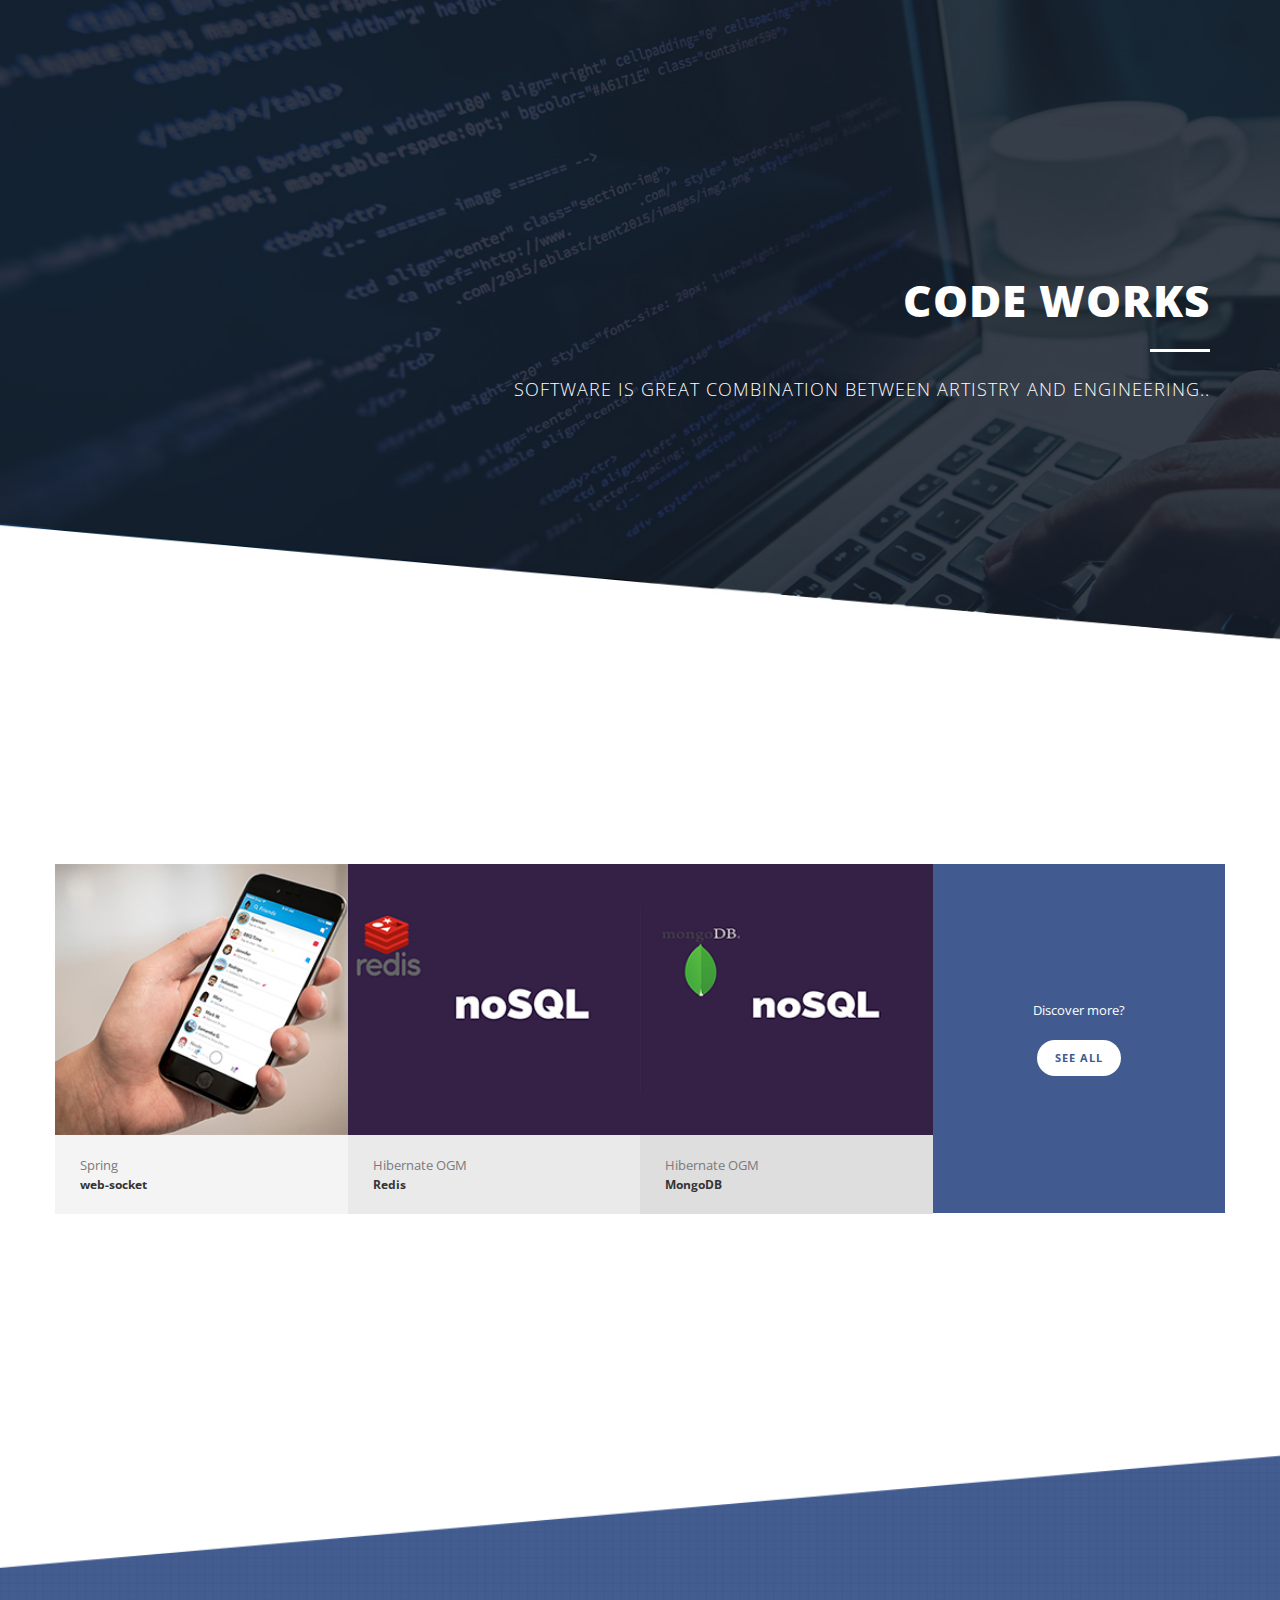
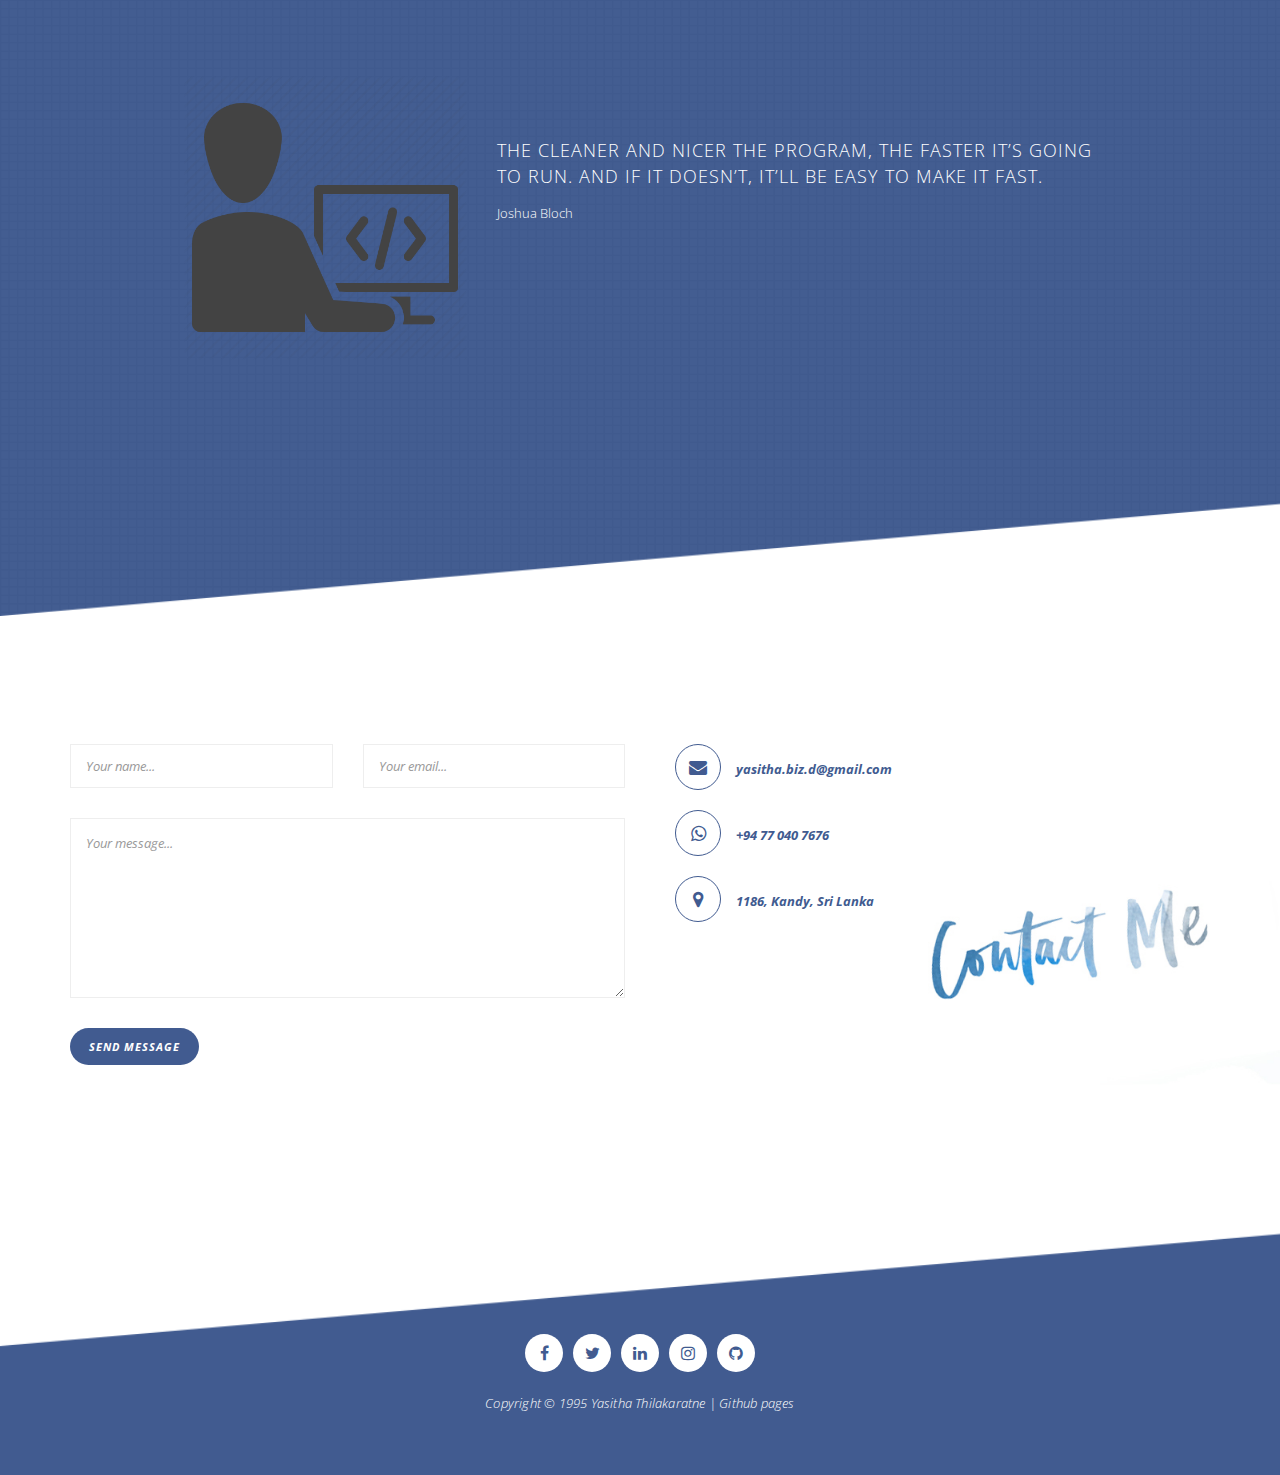
<file: index.html>
<!doctype html>
<!--[if lt IE 7]>      <html class="no-js lt-ie9 lt-ie8 lt-ie7" lang=""> <![endif]-->
<!--[if IE 7]>         <html class="no-js lt-ie9 lt-ie8" lang=""> <![endif]-->
<!--[if IE 8]>         <html class="no-js lt-ie9" lang=""> <![endif]-->
<!--[if gt IE 8]><!--> <html class="no-js" lang=""> <!--<![endif]-->
    <head>
        <meta charset="utf-8">
        <meta http-equiv="X-UA-Compatible" content="IE=edge,chrome=1">
        <title>Code Works</title>
        <meta name="description" content="">
        <meta name="viewport" content="width=device-width, initial-scale=1">
		<meta name="robots" content="index, follow">
		<meta name="googlebot" content="index, follow" />
	    <meta name="google-site-verification" content="Ybm-7KqLbb47nChtEhv8xyRu69_tKnzVLlMcRq1D2p8" />
        
        <link href="https://fonts.googleapis.com/css?family=Open+Sans:300,400,600,700,800" rel="stylesheet">
        <link rel="apple-touch-icon" href="apple-touch-icon.png">

        <link rel="stylesheet" href="css/bootstrap.min.css">
        <link rel="stylesheet" href="css/bootstrap-theme.min.css">
        <link rel="stylesheet" href="css/fontAwesome.css">
        <link rel="stylesheet" href="css/styles.css">

        <script src="js/vendor/modernizr-2.8.3-respond-1.4.2.min.js"></script>
    </head>
    <body>
        

        <section class="first-section">
          <div class="container">
            <div class="row">
              <div class="col-md-12">
                <div class="text-content">
                  <h2>Code Works</h2>
                  <div class="line-dec"></div>
                  <span>Software is great combination between artistry and engineering..</span>
                </div>
              </div>
            </div>
          </div>
        </section>
		
		<section class="fourth-section">
          <div class="container">
            <div class="row">
              <div class="col-md-3 col-sm-6">
                <div class="portfolio-item first-item">
                  <div class="image">
                    <a href="https://yazi-t.github.io/spring-web-socket-chat/" ><img src="img/item-1.jpg"></a>
                  </div>
				  <a href="https://yazi-t.github.io/spring-web-socket-chat/" class="box-link">
					<div class="text">
						<span>Spring</span>
						<h4>web-socket</h4>
					</div>
				  </a>
                </div>
              </div>
              <div class="col-md-3 col-sm-6">
                <div class="portfolio-item second-item">
                  <div class="image">
                    <a href="https://yazi-t.github.io/spring-hibernate-ogm-redis/"><img src="img/item-2.jpg"></a>
                  </div>
				  <a href="https://yazi-t.github.io/spring-hibernate-ogm-redis/" class="box-link">
					<div class="text">
						<span>Hibernate OGM</span>
						<h4>Redis</h4>
					</div>
				   </a>
                </div>
              </div>
              <div class="col-md-3 col-sm-6">
                <div class="portfolio-item third-item">
                  <div class="image">
                    <a href="https://yazi-t.github.io/spring-hibernate-ogm-mongodb/"><img src="img/item-3.jpg"></a>
                  </div>
				  <a href="https://yazi-t.github.io/spring-hibernate-ogm-mongodb/" class="box-link">
					<div class="text">
						<span>Hibernate OGM</span>
						<h4>MongoDB</h4>
					</div>
				  </a>
                </div>
              </div>
              <div class="col-md-3 col-sm-6">
                <div class="send-to-portfolio">
                  <span>Discover more?</span>
                  <div class="primary-button">
                    <a href="repositories.html">See all</a>
                  </div>
                </div>
              </div>
            </div>
          </div>
        </section>
		
		<section class="third-section">
          <div class="container">
            <div class="row">
              <div class="col-md-10 col-md-offset-1">
                <div class="left-image col-md-4">
                  <img src="img/left-image.png" alt="">
                </div>
                <div class="right-text col-md-8">
                  <h4><em>The cleaner and nicer the program, the faster it’s going to run. And if it doesn’t, it’ll be easy to make it fast.</h4>
                  <p> Joshua Bloch</p>
                </div>
              </div>
            </div>
          </div>
        </section>

       

        <section class="sixth-section">
          <div class="container">
            <div class="row">
              <div class="col-md-6">
                <div class="row">
                  <div id="contact" action="" method="post">
                    <div class="col-md-6">
                      <fieldset>
                        <input name="name" type="text" class="form-control" id="name" placeholder="Your name..." required>
                      </fieldset>
                    </div>
                    <div class="col-md-6">
                      <fieldset>
                        <input name="email" type="email" class="form-control" id="email" placeholder="Your email..." required>
                      </fieldset>
                    </div>
                    <div class="col-md-12">
                      <fieldset>
                        <textarea name="message" rows="6" class="form-control" id="message" placeholder="Your message..." required></textarea>
                      </fieldset>
                    </div>
                    <div class="col-md-12">
                      <fieldset>
                        <button type="submit" id="form-submit" class="btn" onClick=' alert('mailto:yasitha.biz.d@gmail.com?subject=Github visitor - ' + document.getElementById("name").value + '&body=from ' + document.getElementById("email").value);>Send Message</button>
                      </fieldset>
                    </div>
                  </div>
                </div>
              </div>
              <div class="col-md-5">
                <div class="right-info">
                  <ul>
                    <li><a href="mailto:yasitha.biz.d@gmail.com"><i class="fa fa-envelope"></i>yasitha.biz.d@gmail.com</a></li>
                    <li><a href="tel:+94770407676"><i class="fa fa-whatsapp"></i>+94 77 040 7676</a></li>
                    <li><a href="https://maps.google.com/?q=7.2906,80.6337"><i class="fa fa-map-marker"></i>1186, Kandy, Sri Lanka</a></li>
                  </ul>
                </div>
              </div>
            </div>
          </div>
        </section>

        <footer>
          <div class="container">
            <div class="row">
              <div class="col-md-12">
                <ul>
                  <li><a href="https://www.facebook.com/yazi.999"><i class="fa fa-facebook"></i></a></li>
                  <li><a href="https://twitter.com/YasithaT"><i class="fa fa-twitter"></i></a></li>
                  <li><a href="https://www.linkedin.com/in/yasitha-thilakaratne/"><i class="fa fa-linkedin"></i></a></li>
                  <li><a href="https://www.instagram.com/yazi999/"><i class="fa fa fa-instagram"></i></a></li>
                  <li><a href="https://github.com/yazi-t"><i class="fa fa-github"></i></a></li>
                </ul>
                <p>Copyright &copy; <span id="cp-year">2019</span> Yasitha Thilakaratne 
                        
                        | Github pages</p>
              </div>
            </div>
          </div>
        </footer>

        <script src="//ajax.googleapis.com/ajax/libs/jquery/1.11.2/jquery.min.js"></script>
        <script>window.jQuery || document.write('<script src="js/vendor/jquery-1.11.2.min.js"><\/script>')</script>

        <script src="js/vendor/bootstrap.min.js"></script>

        <script src="js/plugins.js"></script>
        <script src="js/main.js"></script>
			      
	<script type="text/javascript">
		var currentYear = new Date().getFullYear();
		$('#cp-year').html(currentYear);
	</script>

    </body>
</html>
</file>
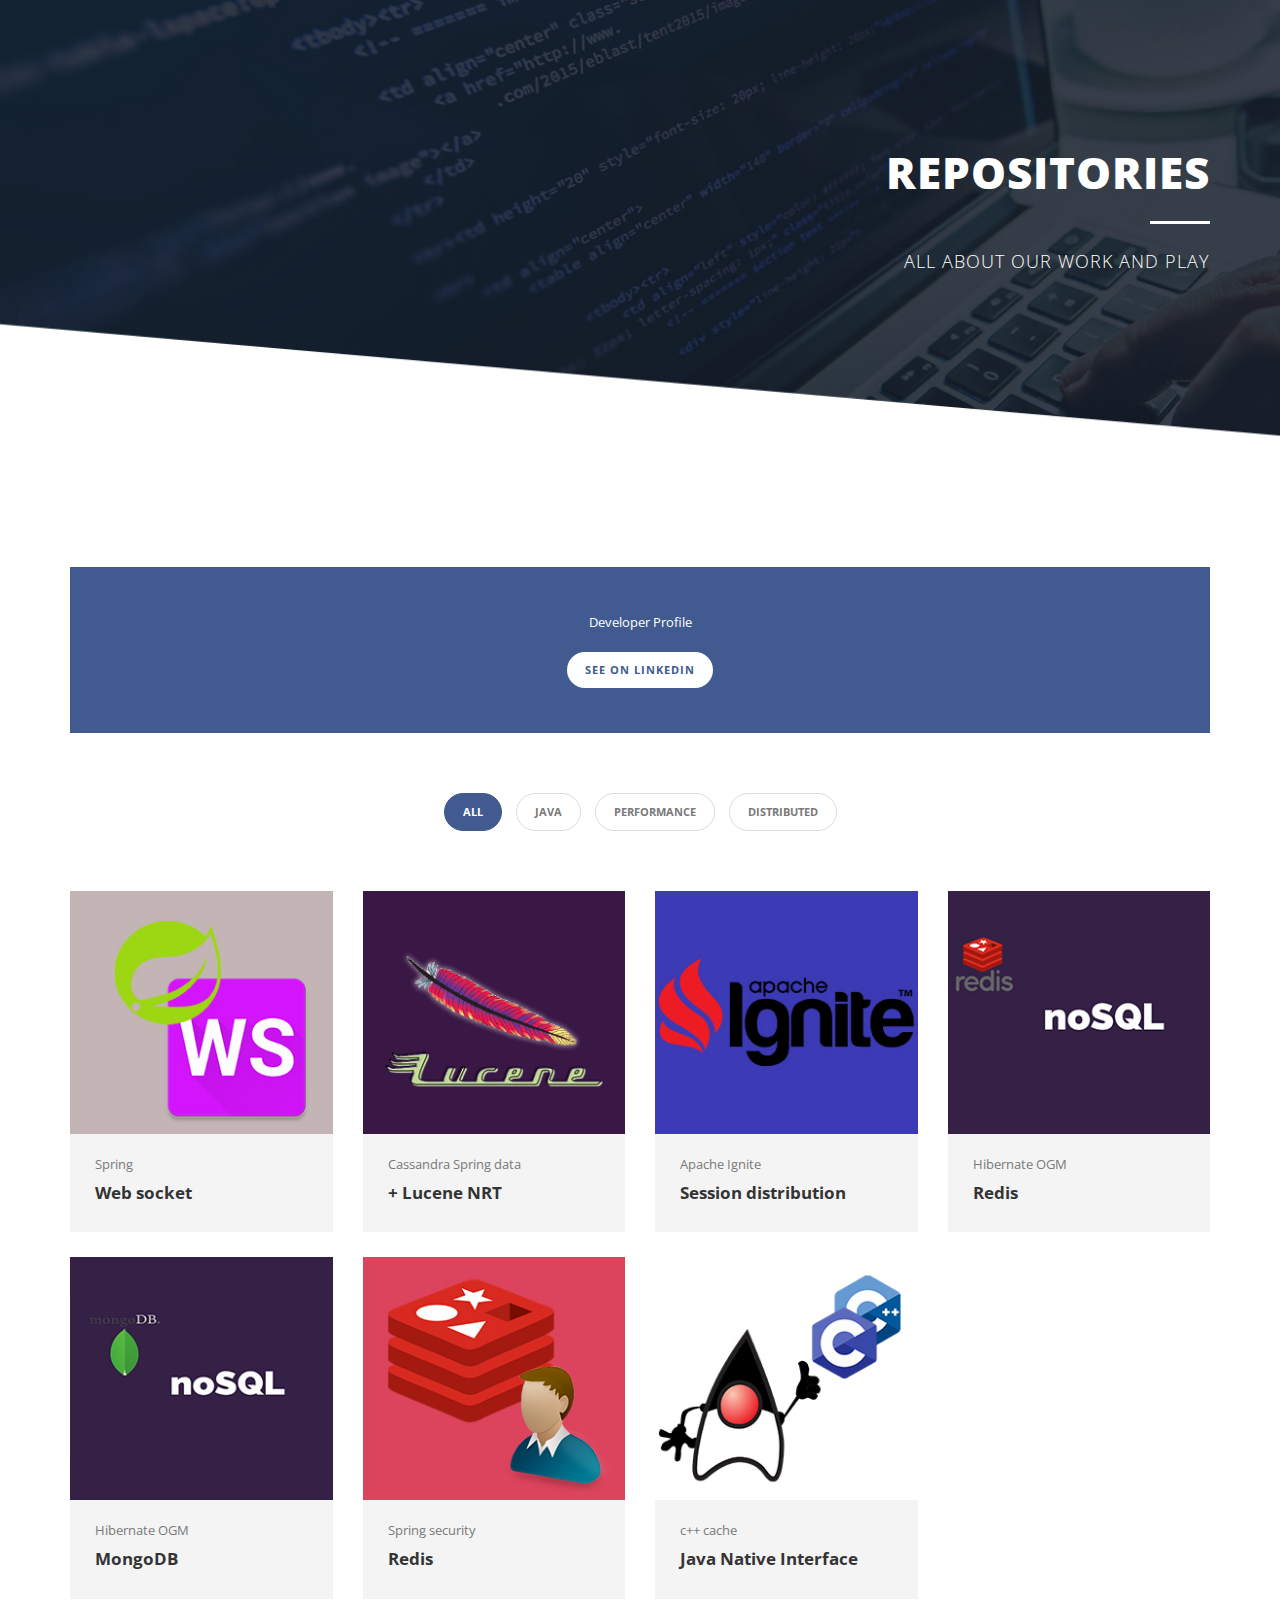
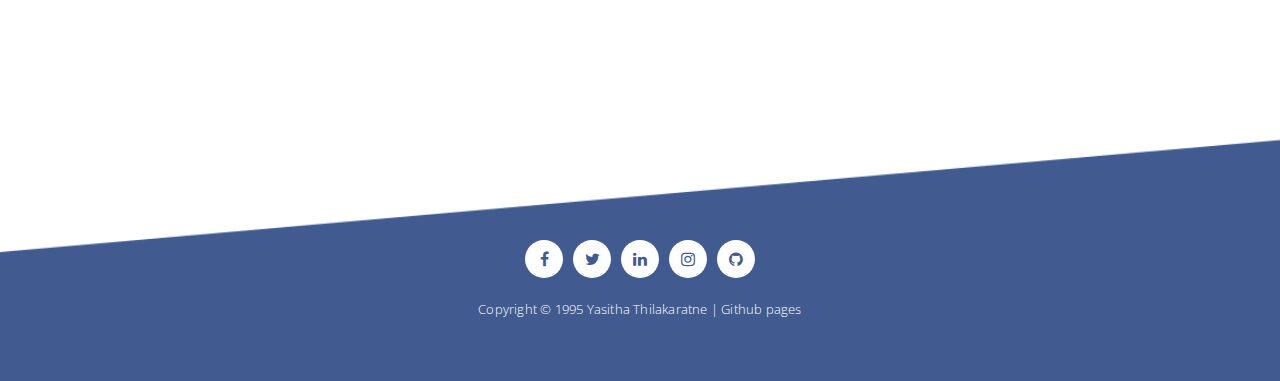
<file: repositories.html>
<!doctype html>
<!--[if lt IE 7]>      <html class="no-js lt-ie9 lt-ie8 lt-ie7" lang=""> <![endif]-->
<!--[if IE 7]>         <html class="no-js lt-ie9 lt-ie8" lang=""> <![endif]-->
<!--[if IE 8]>         <html class="no-js lt-ie9" lang=""> <![endif]-->
<!--[if gt IE 8]><!--> <html class="no-js" lang=""> <!--<![endif]-->
    <head>
        <meta charset="utf-8">
        <meta http-equiv="X-UA-Compatible" content="IE=edge,chrome=1">
        <title>Code Works</title>
        <meta name="description" content="">
        <meta name="viewport" content="width=device-width, initial-scale=1">
		<meta name="robots" content="index, follow">
		<meta name="googlebot" content="index, follow" />
        
        <link href="https://fonts.googleapis.com/css?family=Open+Sans:300,400,600,700,800" rel="stylesheet">
        <link rel="apple-touch-icon" href="apple-touch-icon.png">

        <link rel="stylesheet" href="css/bootstrap.min.css">
        <link rel="stylesheet" href="css/bootstrap-theme.min.css">
        <link rel="stylesheet" href="css/fontAwesome.css">
        <link rel="stylesheet" href="css/styles.css">
	

        <script src="js/vendor/modernizr-2.8.3-respond-1.4.2.min.js"></script>
    </head>
    <body>
        

        <section class="first-gallery-section">
          <div class="container">
            <div class="row">
              <div class="col-md-12">
                <div class="text-content">
                  <h2>Repositories</h2>
                  <div class="line-dec"></div>
                  <span>All about our work and play</span>
                </div>
              </div>
            </div>
          </div>
        </section>


        <section class="send-to-home">
          <div class="container">
            <div class="row">
              <div class="col-md-12">
                <div class="back-to-home">
                  <span>Developer Profile</span>
                  <div class="primary-button">
                    <a href="https://www.linkedin.com/in/yasitha-thilakaratne/">See on LinkedIn</a>
                  </div>
                </div>
              </div>
            </div>
          </div>
        </section>

  
        <div class="content-wrapper">
            <div class="inner-container container">
                <div class="projects-holder-3">
                    <div class="filter-categories">
                        <ul class="project-filter">
                            <li class="filter" data-filter="all"><span>All</span></li>
                            <li class="filter" data-filter="java"><span>Java</span></li>
                            <li class="filter" data-filter="performance"><span>Performance</span></li>
                            <li class="filter" data-filter="distributed"><span>Distributed</span></li>
                        </ul>
                    </div>
                    <div class="projects-holder">
                        <div class="row">
                            <div class="col-md-3 col-sm-6 project-item mix java">
                              <div class="image">
                                <a href="https://github.com/yazi-t/spring-web-socket-chat" ><img src="img/item-4.jpg"></a>
                              </div>
							  <a href="https://github.com/yazi-t/spring-web-socket-chat" class="box-link">
								<div class="text">
									<span>Spring</span>
									<h4>Web socket</h4>
								</div>
							  </a>
                            </div>
                            <div class="col-md-3 col-sm-6 project-item mix java performance">
                              <div class="image">
                                <a href="https://github.com/yazi-t/Lucene-NRT-Spring-data-cassandra-Sample-application" ><img src="img/item-5.jpg"></a>
                              </div>
							  <a href="https://github.com/yazi-t/Lucene-NRT-Spring-data-cassandra-Sample-application" class="box-link">
								<div class="text">
									<span>Cassandra Spring data</span>
									<h4>+ Lucene NRT</h4>
								</div>
							  </a>
                            </div>
                            <div class="col-md-3 col-sm-6 project-item mix java distributed">
                              <div class="image">
                                <a href="https://github.com/yazi-t/Apache-Ignite-Cache-Session-Distribution-Spring-security-Samples"><img src="img/item-6.jpg"></a>
                              </div>
							  <a href="https://github.com/yazi-t/Apache-Ignite-Cache-Session-Distribution-Spring-security-Samples" class="box-link">
								<div class="text">
									<span>Apache Ignite</span>
									<h4>Session distribution</h4>
								</div>
							  </a>
                            </div>
                            <div class="col-md-3 col-sm-6 project-item mix java distributed">
                              <div class="image">
                                <a href="https://github.com/yazi-t/spring-hibernate-ogm-redis"><img src="img/item-2.jpg"></a>
                              </div>
							  <a href="https://github.com/yazi-t/spring-hibernate-ogm-redis" class="box-link">
								<div class="text">
									<span>Hibernate OGM</span>
									<h4>Redis</h4>
								</div>
							  </a>
                            </div>
                            <div class="col-md-3 col-sm-6 project-item mix java distributed">
                              <div class="image">
                                <a href="https://github.com/yazi-t/spring-hibernate-ogm-mongodb"><img src="img/item-3.jpg"></a>
                              </div>
							  <a href="https://github.com/yazi-t/spring-hibernate-ogm-mongodb" class="box-link">
								<div class="text">
									<span>Hibernate OGM</span>
									<h4>MongoDB</h4>
								</div>
							  </a>
                            </div>
                            <div class="col-md-3 col-sm-6 project-item mix java distributed">
                              <div class="image">
                                <a href="https://github.com/yazi-t/Spring-Session-Redis-Spring-Security-HttpSession-Distribution"><img src="img/item-7.jpg"></a>
                              </div>
							  <a href="https://github.com/yazi-t/Spring-Session-Redis-Spring-Security-HttpSession-Distribution" class="box-link">
								<div class="text">
									<span>Spring security</span>
									<h4>Redis</h4>
								</div>
							  </a>
                            </div>
                            <div class="col-md-3 col-sm-6 project-item mix java performance">
                              <div class="image">
                                <a href="https://github.com/yazi-t/jni-demo"><img src="img/item-8.jpg"></a>
                              </div>
							  <a href="https://github.com/yazi-t/jni-demo" class="box-link">
								<div class="text">
									<span>c++ cache</span>
									<h4>Java Native Interface</h4>
								</div>
							  </a>
                            </div>
                           
                        </div>
                    </div>
                </div>
            </div>
        </div> 

        <footer>
          <div class="container">
            <div class="row">
              <div class="col-md-12">
                <ul>
                  <li><a href="https://www.facebook.com/yazi.999"><i class="fa fa-facebook"></i></a></li>
                  <li><a href="https://twitter.com/YasithaT"><i class="fa fa-twitter"></i></a></li>
                  <li><a href="https://www.linkedin.com/in/yasitha-thilakaratne/"><i class="fa fa-linkedin"></i></a></li>
                  <li><a href="https://www.instagram.com/yazi999/"><i class="fa fa fa-instagram"></i></a></li>
                  <li><a href="https://github.com/yazi-t"><i class="fa fa-github"></i></a></li>
                </ul>
                <p>Copyright &copy; <span id="cp-year">2019</span> Yasitha Thilakaratne | Github pages</p>
              </div>
            </div>
          </div>
        </footer>

        <script src="//ajax.googleapis.com/ajax/libs/jquery/1.11.2/jquery.min.js"></script>
        <script>window.jQuery || document.write('<script src="js/vendor/jquery-1.11.2.min.js"><\/script>')</script>

        <script src="js/vendor/bootstrap.min.js"></script>

		<script type="text/javascript">
			var currentYear = new Date().getFullYear();
			$('#cp-year').html(currentYear);
		</script>
        <script src="js/plugins.js"></script>
        <script src="js/main.js"></script>

    </body>
</html>
</file>
<file: css/styles.css>
/*============
BASIC STYLE
============*/

ul {
	padding: 0;
	margin: 0;
	list-style: none;
}

body {
	font-family: 'Open Sans', sans-serif;
}

p {
	font-size: 13px;
	color: #7a7a7a;
	line-height: 22px;
}

.primary-button a {
	text-decoration: none;
	padding: 10px 18px;
	display: inline-block;
	border-radius: 24px;
	font-size: 11px;
	text-transform: uppercase;
	font-weight: 700;
	letter-spacing: 1px;
}

.box-link {
	text-decoration: none !important;
}


/* ======================
----- FIRST SECTION------
=======================*/

.first-section {
	background-image: url(../img/first-section-bg.jpg);
	background-size: cover;
	width: 100%;
	background-repeat: no-repeat;
	padding: 20% 0px 20% 0px;
}

.first-section .text-content {
	text-align: right;
	color: #fff;
}

.first-section .text-content h2 {
	font-size: 44px;
	text-transform: uppercase;
	font-weight: 900;
	letter-spacing: 1px;
}

.first-section .text-content .line-dec {
	width: 60px;
	height: 3px;
	background-color: #fff;
	margin: 25px 0px 25px auto;
}

.first-section .text-content span {
	font-size: 18px;
	text-transform: uppercase;
	font-weight: 300;
	letter-spacing: 1px;
}


/* ======================
---- SECOND SECTION------
=======================*/

.second-section {
	padding: 100px 0px;
}

.second-section .service-item {
	text-align: center;
}

.second-section .service-item .icon img {
	max-width: 100%;
	overflow: hidden;
}

.second-section h4 {
	font-size: 16px;
	color: #415b90;
	margin-top: 25px;
	margin-bottom: 15px;
}


/* ======================
----- THIRD SECTION------
=======================*/

.third-section {
	background-image: url(../img/third-section-bg.png);
	background-size: cover;
	width: 100%;
	background-repeat: no-repeat;
	padding: 20% 0px;
}

.third-section .left-image img {
	width: 100%;
	overflow: hidden;
	text-align: center;
}

.third-section .right-text {
	display: inline;
}

.third-section em {
	font-size: 18px;
	font-style: normal;
	font-weight: 300;
}

.third-section h4 {
	margin-top: 60px;
	color: #fff;
	font-size: 24px;
	font-weight: 700;
	text-transform: uppercase;
	letter-spacing: 1px;
}

.third-section p {
	color: #fff;
	margin-top: 15px;
}


/* ======================
---- FOURTH SECTION -----
=======================*/

.fourth-section {
	width: 100%;
	padding: 16% 0px;
}

.fourth-section .col-md-3 {
	padding-left: 0px;
	padding-right: 0px;
}

.fourth-section .portfolio-item img {
	width: 100%;
	overflow: hidden;
}

.fourth-section .first-item .text {
	background-color: #f4f4f4;
}

.fourth-section .second-item .text {
	background-color: #eaeaea;
}

.fourth-section .third-item .text {
	background-color: #dedede;
}

.fourth-section .portfolio-item .text {
	padding: 20px 25px;
}

.fourth-section .portfolio-item .text span {
	font-size: 13px;
	color: #7a7a7a;
}

.fourth-section .portfolio-item .text h4 {
	font-size: 12px;
	color: #343434;
	font-weight: 700;
	margin-top: 3px;
    margin-bottom: 3px;
}

.fourth-section .send-to-portfolio {
	background-color: #415b90;
	text-align: center;
	padding:  46.7% 0px;
}

.fourth-section .send-to-portfolio span {
	display: inline-block;
	font-size: 13px;
	color: #fff;
}

.fourth-section .send-to-portfolio .primary-button {
	margin-top: 20px;
}

.fourth-section .send-to-portfolio .primary-button a {
	background-color: #fff;
	color: #415b90;
}

.fourth-section .send-to-portfolio .primary-button a:hover {
	background-color: #22304d;
	color: #fff;
	transition: all 0.3s;
}


/* ======================
----- FIVTH SECTION------
=======================*/

.fivth-section {
	background-image: url(../img/fivth-section-bg.png);
	background-size: cover;
	width: 100%;
	background-repeat: no-repeat;
	padding: 20% 0px;
}

.fivth-section .right-image {
	display: inline;
}

.fivth-section .right-image img {
	max-width: 100%;
	overflow: hidden;
	text-align: center;
}

.fivth-section .left-text {
	display: inline;
	text-align: right;
}

.fivth-section em {
	font-size: 18px;
	font-style: normal;
	font-weight: 300;
}

.fivth-section h4 {
	margin-top: 60px;
	color: #fff;
	font-size: 24px;
	font-weight: 700;
	text-transform: uppercase;
	letter-spacing: 1px;
}

.fivth-section p {
	color: #fff;
	margin-top: 15px;
}


/* ======================
----- SIXTH SECTION------
=======================*/

.sixth-section {
	background-image: url(../img/sixth-section-bg.jpg);
	background-size: cover;
	width: 100%;
	background-repeat: no-repeat;
	padding: 10% 0px;
}

.sixth-section input {
	padding-left: 15px;
	font-size: 13px;
	color: #7a7a7a;
	border: 1px solid #eee;
	outline: none;
	height: 44px;
	border-radius: 0px;
	width: 100%;
	margin-bottom: 30px;
	box-shadow: none;
}

.sixth-section textarea {
	border-radius: 0px;
	border: 1px solid #eee;
	padding: 15px;
	font-size: 13px;
	color: #7a7a7a;
	outline: none;
	margin-bottom: 25px;
	height: 180px;
	max-height: 250px;
	width: 100%;
	max-width: 100%;
	max-height: 240px;
	display: inline-block;
	box-shadow: none;
}

.sixth-section button {
	text-decoration: none;
	padding: 10px 18px;
	display: inline-block;
	border-radius: 24px;
	font-size: 11px;
	text-transform: uppercase;
	font-weight: 700;
	background-color: #415b90;
	color: #fff;
	letter-spacing: 1px;
}

.sixth-section button:hover {
	color: #fff;
	background-color: #22304d;
	transition: all 0.3s;
}

.sixth-section .right-info {
	margin-left: 20px;
}

.sixth-section .right-info ul {
	padding: 0;
	margin: 0;
	list-style: none;
}

.sixth-section .right-info ul li {
	display: block;
	font-size: 13px;
	font-weight: 700;
	color: #415b90;
	margin-bottom: 20px;
}

.sixth-section .right-info ul li a {
	text-decoration: none;
	color: #415b90;
}

.sixth-section .right-info ul li i {
	margin-right: 15px;
	display: inline-block;
	width: 46px;
	height: 46px;
	line-height: 46px;
	text-align: center;
	color: #415b90;
	border-radius: 50%;
	border: 1px solid #415b90;
	font-size: 18px;
}

/* ======================
----- FOOTER SECTION ----
=======================*/

footer {
	text-align: center;
	background-image: url(../img/footer-bg.png);
	background-size: cover;
	width: 100%;
	background-repeat: no-repeat;
	padding: 11% 0px 4% 0px;
}

footer ul {
	padding: 0;
	margin: 0;
	list-style: none;
}

footer ul li {
	display: inline-block;
	margin: 0 3px;
}

footer ul li a {
	font-size: 16px;
	color: #415b90;
	display: inline-block;
	width: 38px;
	height: 38px;
	line-height: 38px;
	text-align: center;
	background-color: #fff;
	border-radius: 50%;
}

footer ul li a:hover {
	background-color: #22304d;
	color: #415b90;
	transition: all 0.3s;
}

footer p {
	margin-top: 20px;
	font-size: 13px;
	font-weight: 300;
	letter-spacing: 0.2px;
	color: #fff;
}

footer em {
	font-style: normal;
	font-weight: 600;
}

footer a {
	color: #fff;
}

footer a:hover {
	color: #3CF;
}


/* =====================
----- GALLERY PAGE -----
======================*/

.first-gallery-section {
	background-image: url(../img/heading-bg.jpg);
	background-size: cover;
	width: 100%;
	background-repeat: no-repeat;
	padding: 10% 0px 15% 0px;
}

.first-gallery-section .text-content {
	text-align: right;
	color: #fff;
}

.first-gallery-section .text-content h2 {
	font-size: 44px;
	text-transform: uppercase;
	font-weight: 900;
	letter-spacing: 1px;
}

.first-gallery-section .text-content .line-dec {
	width: 60px;
	height: 3px;
	background-color: #fff;
	margin: 25px 0px 25px auto;
}

.first-gallery-section .text-content span {
	font-size: 18px;
	text-transform: uppercase;
	font-weight: 300;
	letter-spacing: 1px;
}

.send-to-home  {
	margin-top: 100px;
	margin-bottom: 50px;
}

.send-to-home .back-to-home {
	background-color: #415b90;
	text-align: center;
	padding: 45px 0px;
}

.send-to-home .back-to-home span {
	display: inline-block;
	font-size: 13px;
	color: #fff;
}

.send-to-home .back-to-home .primary-button {
	margin-top: 20px;
}

.send-to-home .back-to-home .primary-button a {
	background-color: #fff;
	color: #415b90;
}

.send-to-home .back-to-home .primary-button a:hover {
	background-color: #22304d;
	color: #fff;
	transition: all 0.3s;
}

.filter-categories {
  text-align: center;
  margin-bottom: 20px;
  margin-top: 10px;
}

.filter-categories ul li {
  margin: 0px 5px 15px 5px;
  display: inline-block;
}

.filter-categories ul li span {
  cursor: pointer;
  color: #7a7a7a;
  border-radius: 25px;
  background: white;
  display: inline-block;
  border: 1px solid #ddd;
  padding: 10px 18px;
  font-size: 11px;
  text-transform: uppercase;
  font-weight: 700;
}

.filter-categories ul li.active span {
  background: #415b90;
  color: white;
  border: 1px solid #415b90;
}

.projects-holder .mix {
  display: none;
}

.content-wrapper {
	margin-bottom: 100px;
	text-align: center;
}

.content-wrapper .portfolio-items {
	margin-top: 30px;
}

.content-wrapper ul {
	padding: 0;
	margin: 0;
	list-style: none;
}

.content-wrapper .project-item {
	margin-top: 25px;
}

.content-wrapper .project-item img {
	width: 100%;
	overflow: hidden;
}

.content-wrapper .project-item .text {
	text-align: left;
	padding: 20px 25px;
	background-color: #f4f4f4;
}

.content-wrapper .project-item .text span {
	font-size: 13px;
	color: #7a7a7a;
}

.content-wrapper .project-item .text h4 {
	font-size: 17px;
	color: #343434;
	font-weight: 700;
}


/* ======================
-- RESPONSIVE SECTION ---
=======================*/

@media (max-width: 1200px){

	.fourth-section .send-to-portfolio {
		padding:  47.5% 0px;
	}

	.gallery-page .portfolio-items  {
		margin-right: 15px;
	}

}

@media (max-width: 992px){

	.fourth-section .send-to-portfolio {
		padding:  45.8% 0px;
	}

	.third-section {
		text-align: center;
	}

	.third-section .right-text {
		text-align: left;
	}

	.third-section .left-image img {
		width: 50%;
	}

	.fivth-section {
		text-align: center;
	}

	.fivth-section .left-text {
		text-align: left;
	}

	.fivth-section .right-image img {
		margin-top: 30px;
		width: 50%;
	}

	.sixth-section .right-info {
		text-align: left;
		margin-left: 0px;
		margin-top: 45px;
	}

}

@media (max-width: 850px){

	.send-to-home  {
		margin-top: 80px;
	}

	.first-gallery-section {
		padding: 10% 0px 40% 0px;
	}

	.first-section {
		padding: 150px 0px 200px 0px;
	}

	.first-section .text-content {
		text-align: center;
	}

	.first-section .text-content .line-dec {
		margin: 25px auto;
	}

	.second-section {
		padding: 50px 0px 0px 0px;
	}

	.second-section .service-item {
		margin-bottom: 50px;
	}

	.third-section {
		margin-top: -50px;
		text-align: center;
		padding: 250px 0px 150px 0px;
	}

	.third-section .right-text {
		text-align: left;
	}

	.fourth-section {
		padding: 150px 0px;
	}

	.fourth-section .col-md-3 {
		padding-left: 15px;
		padding-right: 15px;
	}

	.fourth-section .portfolio-item {
		margin-bottom: 30px;
	}

	.fourth-section .send-to-portfolio {
		padding:  46% 0px;
	}

	.fivth-section {
		text-align: center;
		padding: 50px 0px 250px 0px;
	}

	.fivth-section .left-text {
		text-align: left;
		margin-bottom: 30px;
		display: inline-block;
	}

	.sixth-section {
		text-align: center;
		padding: 0px 0px 0px 0px;
	}

	.sixth-section .right-info {
		text-align: left;
		margin-left: 0px;
		margin-top: 45px;
	}

	footer {
		margin-top: -50px;
		padding: 200px 0px 20px 0px;
	}
}


@media (max-width: 590px){

	.third-section {
		text-align: center;
	}

	.third-section .left-image img {
		width: 80%;
	}

	.fivth-section {
		text-align: center;
	}

	.fivth-section .right-image img {
		width: 80%;
	}
	
}

/*========================================
----------- LIGHT BOX STYLE ------------
========================================*/

/* Preload images */
body:after {
  content: url(../img/close.png) url(../img/loading.gif) url(../img/prev.png) url(../img/next.png);
  display: none;
}

body.lb-disable-scrolling {
  overflow: hidden;
}

.lightboxOverlay {
  position: absolute;
  top: 0;
  left: 0;
  z-index: 9999;
  background-color: black;
  filter: progid:DXImageTransform.Microsoft.Alpha(Opacity=80);
  opacity: 0.8;
  display: none;
}

.lightbox {
  position: absolute;
  margin-top: 5%;
  left: 0;
  width: 100%;
  z-index: 10000;
  text-align: center;
  line-height: 0;
  font-weight: normal;
}

.lightbox .lb-image {
  display: block;
  height: auto;
  max-width: inherit;
  max-height: none;
  border-radius: 3px;

  /* Image border */
  border: 4px solid white;
}

.lightbox a img {
  border: none;
}

.lb-outerContainer {
  position: relative;
  *zoom: 1;
  width: 250px;
  height: 250px;
  margin: 0 auto;
  border-radius: 4px;

  /* Background color behind image.
     This is visible during transitions. */
  background-color: white;
}

.lb-outerContainer:after {
  content: "";
  display: table;
  clear: both;
}

.lb-loader {
  position: absolute;
  top: 43%;
  left: 0;
  height: 25%;
  width: 100%;
  text-align: center;
  line-height: 0;
}

.lb-cancel {
  display: block;
  width: 32px;
  height: 32px;
  margin: 0 auto;
  background: url(../img/loading.gif) no-repeat;
}

.lb-nav {
  position: absolute;
  top: 0;
  left: 0;
  height: 100%;
  width: 100%;
  z-index: 10;
}

.lb-container > .nav {
  left: 0;
}

.lb-nav a {
  outline: none;
  background-image: url('[data-uri]');
}

.lb-prev, .lb-next {
  height: 100%;
  cursor: pointer;
  display: block;
}

.lb-nav a.lb-prev {
  width: 34%;
  left: 0;
  float: left;
  background: url(../img/prev.png) left 48% no-repeat;
  filter: progid:DXImageTransform.Microsoft.Alpha(Opacity=0);
  opacity: 0;
  -webkit-transition: opacity 0.6s;
  -moz-transition: opacity 0.6s;
  -o-transition: opacity 0.6s;
  transition: opacity 0.6s;
}

.lb-nav a.lb-prev:hover {
  filter: progid:DXImageTransform.Microsoft.Alpha(Opacity=100);
  opacity: 1;
}

.lb-nav a.lb-next {
  width: 64%;
  right: 0;
  float: right;
  background: url(../img/next.png) right 48% no-repeat;
  filter: progid:DXImageTransform.Microsoft.Alpha(Opacity=0);
  opacity: 0;
  -webkit-transition: opacity 0.6s;
  -moz-transition: opacity 0.6s;
  -o-transition: opacity 0.6s;
  transition: opacity 0.6s;
}

.lb-nav a.lb-next:hover {
  filter: progid:DXImageTransform.Microsoft.Alpha(Opacity=100);
  opacity: 1;
}

.lb-dataContainer {
  margin: 0 auto;
  padding-top: 5px;
  *zoom: 1;
  width: 100%;
  -moz-border-radius-bottomleft: 4px;
  -webkit-border-bottom-left-radius: 4px;
  border-bottom-left-radius: 4px;
  -moz-border-radius-bottomright: 4px;
  -webkit-border-bottom-right-radius: 4px;
  border-bottom-right-radius: 4px;
}

.lb-dataContainer:after {
  content: "";
  display: table;
  clear: both;
}

.lb-data {
  padding: 0 4px;
  color: #ccc;
}

.lb-data .lb-details {
  width: 85%;
  float: left;
  text-align: left;
  line-height: 1.1em;
}

.lb-data .lb-caption {
  font-size: 13px;
  font-weight: bold;
  line-height: 1em;
}

.lb-data .lb-caption a {
  color: #4ae;
}

.lb-data .lb-number {
  display: block;
  clear: left;
  padding-bottom: 1em;
  font-size: 12px;
  color: #999999;
}

.lb-data .lb-close {
  display: block;
  float: right;
  width: 30px;
  height: 30px;
  background: url(../img/close.png) top right no-repeat;
  text-align: right;
  outline: none;
  filter: progid:DXImageTransform.Microsoft.Alpha(Opacity=70);
  opacity: 0.7;
  -webkit-transition: opacity 0.2s;
  -moz-transition: opacity 0.2s;
  -o-transition: opacity 0.2s;
  transition: opacity 0.2s;
}

.lb-data .lb-close:hover {
  cursor: pointer;
  filter: progid:DXImageTransform.Microsoft.Alpha(Opacity=100);
  opacity: 1;
}
</file>
